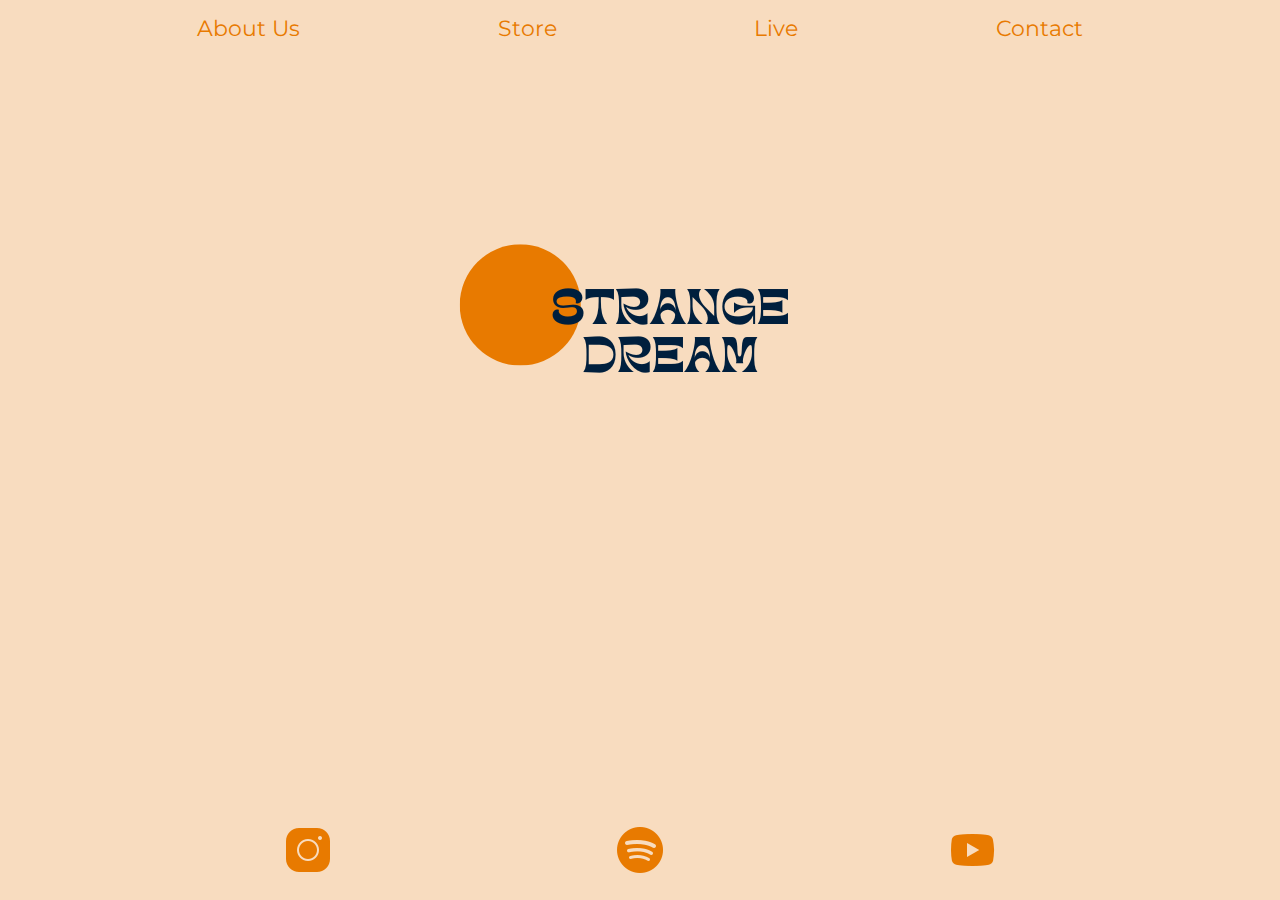
<file: index.html>
<!DOCTYPE html>
 <html lang="en">
 <head>
    <meta charset="UTF-8">
<link rel="stylesheet" href="home.css">
    <title>STRANGE DREAM </title>
 </head>
 <body>
<div>
    <nav class="navbar"> 
        <a href="aboutus.html">About Us</a>
        <a href="store.html">Store</a>
        <a href="live.html">Live</a>
        <!-- <a href="#">Videos</a> -->
        <a href="contact.html">Contact</a>
</div>


<div class="logo">
   <center> <img src="images/Strange dream.png" alt="logo"> </center>
  </div>

<div id="spotify-player">
    <iframe style="border-radius:12px" src="https://open.spotify.com/embed/track/0uclyWYtgNi2TGJXulVS5r?utm_source=generator&theme=0" width="250" height="152" frameBorder="0" allowfullscreen="" allow="autoplay; clipboard-write; encrypted-media; fullscreen; picture-in-picture" loading="lazy"></iframe>
</div>
</body>

<!-- bottom nav bar  -->
<footer>
    <div class="footer">
        
        <a href="https://www.instagram.com/thestrangedream/"target="_blank"><img src="images/icons8-instagram-50.png" alt="insta-link"></a>
        <a href="https://open.spotify.com/artist/7LFBn5W4xN0QPKxFARfRMs?si=wQk-JhPRS4edNUdo1SaxWg"target="_blank"><img src="images/icons8-spotify-50.png" alt="spotify-link"></a>
        <a href="https://www.youtube.com/@thestrangedream3326" target="_blank"><img src="images/icons8-youtube-50.png" alt="youtube-link"></a>
      </div> 
</footer>

</html>
</file>
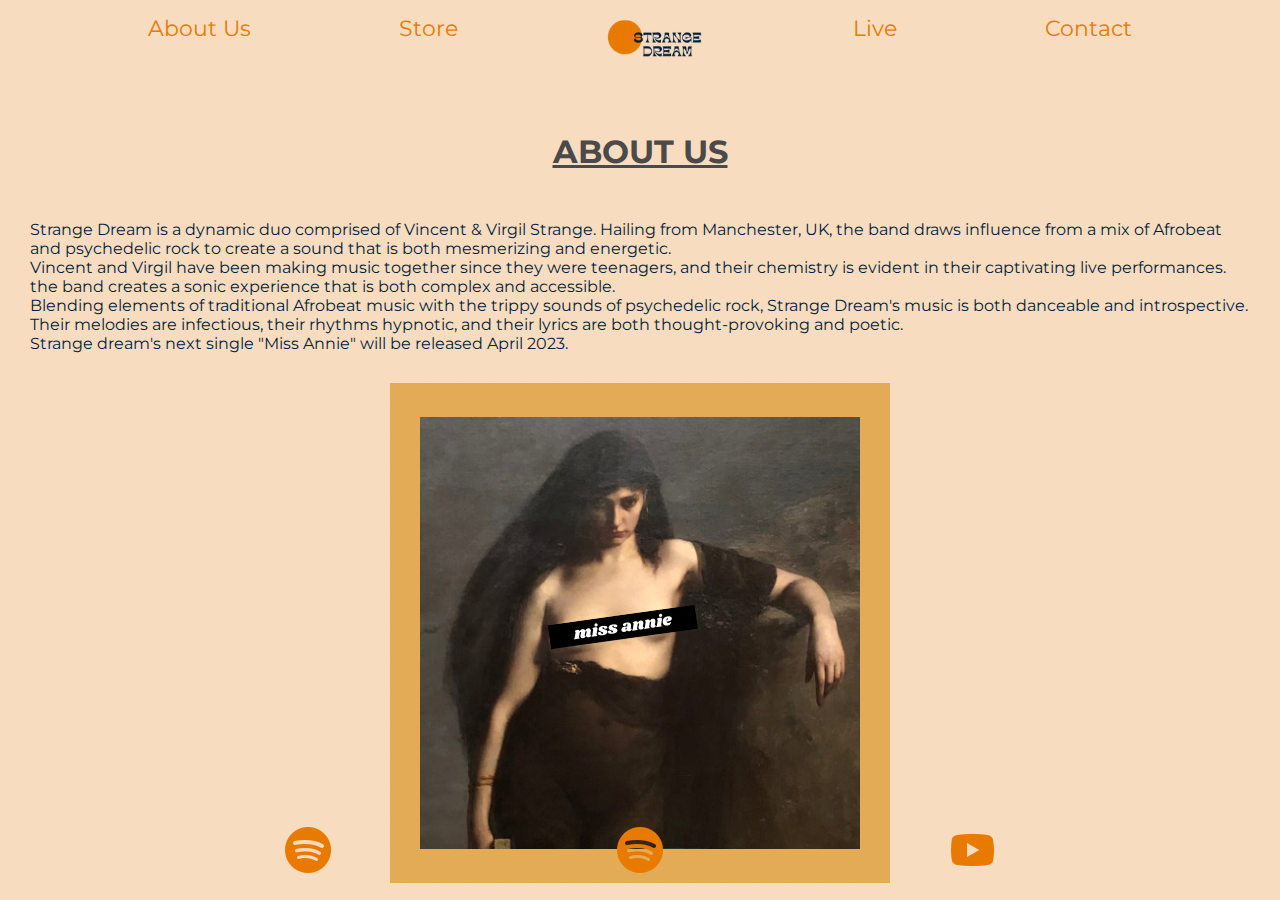
<file: aboutus.html>
<!DOCTYPE html>
<html lang="en">
<head>
    <meta charset="UTF-8">
    <link rel="stylesheet" href="aboutus.css">
    <title>About Us</title>
</head>
<body>
    <div> 
        <nav class="navbar"> 
          <a href="aboutus.html">About Us</a>
            <a href="store.html">Store</a>
            <a href="index.html"> <img src="images/logonobc2.png" alt="logo"></a>
            <a href="live.html">Live</a>
            <!-- <a href="#">Videos</a> -->
            <a href="contact.html">Contact</a>
    </div>
    <br>
    <div class="heading">
  <h1>ABOUT US</h1>
</div>
<br>
<p>

  Strange Dream is a dynamic duo comprised of Vincent & Virgil Strange. Hailing from Manchester, UK, the band draws influence from a mix of Afrobeat and psychedelic rock to create a sound that is both mesmerizing and energetic.
<br>
  Vincent and Virgil have been making music together since they were teenagers, and their chemistry is evident in their captivating live performances. the band creates a sonic experience that is both complex and accessible.
 <br> 
  Blending elements of traditional Afrobeat music with the trippy sounds of psychedelic rock, Strange Dream's music is both danceable and introspective. Their melodies are infectious, their rhythms hypnotic, and their lyrics are both thought-provoking and poetic.

<br>
  Strange dream's next single "Miss Annie" will be released April 2023.

   </p>



<div class="image">
<center><img src="images/mani.png" alt="album-cover"></center>

</div>





<footer>
  <div class="footer">
      
      <a href="https://www.instagram.com/thestrangedream/"target="_blank"><img src="images/icons8-spotify-50.png" alt="insta-link"></a>
      <a href="https://open.spotify.com/artist/7LFBn5W4xN0QPKxFARfRMs?si=wQk-JhPRS4edNUdo1SaxWg"target="_blank"><img src="images/icons8-spotify-50.png"spotify-link"></a>
      <a href="https://www.youtube.com/@thestrangedream3326" target="_blank"><img src="images/icons8-youtube-50.png" alt="youtube-link"></a>
    </div> 
</footer></body>

</html>
</file>
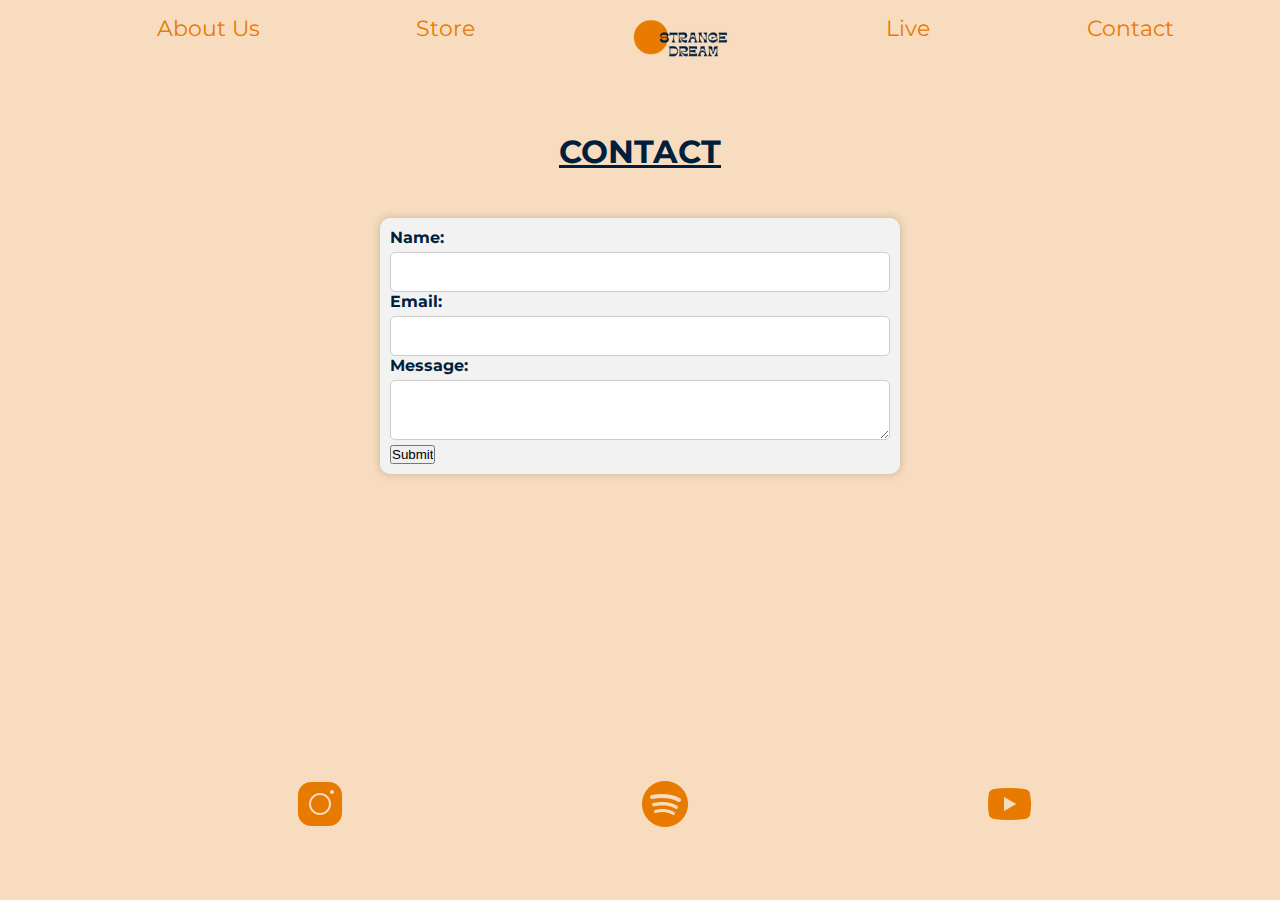
<file: contact.html>
<!DOCTYPE html>
<html lang="en">
<head>
    <meta charset="UTF-8">
    <link rel="stylesheet" href="contact.css">
    <title>Contact</title>
</head>
<body>
    <div> 
        <nav class="navbar"> 
            <a href="aboutus.html">About Us</a>
            <a href="store.html">Store</a>
            <a href="index.html"> <img src="images/logonobc2.png" alt="logo"></a>
            <a href="live.html">Live</a>
            <!-- <a href="#">Videos</a> -->
            <a href="contact.html">Contact</a>
    </div>
    <br>
    <div class="heading">
  <h1>CONTACT</h1>
</div>
<!-- <div class="email">
<p>Email:</p>
<a href= mailto:"admin@strangedream.co.uk">admin@strangedream.co.uk</a>
<br>
<p></p>
</div> -->
<div class="container">
<form action="mailto:admin@strangedream.co.uk" method="post" enctype="text/plain">
    <label for="name">Name:</label>
    <input type="text" id="name" name="name" required><br>
  
    <label for="email">Email:</label>
    <input type="email" id="email" name="email" required><br>
  
    <label for="message">Message:</label>
    <textarea id="message" name="message" required></textarea><br>
  
    <input type="submit" value="Submit">
  </form>
</div>

<!-- bottom nav bar  -->
<footer>
    <div class="footer">
        
        <a href="https://www.instagram.com/thestrangedream/"target="_blank"><img src="images/icons8-instagram-50.png" alt="insta-link"></a>
        <a href="https://open.spotify.com/artist/7LFBn5W4xN0QPKxFARfRMs?si=wQk-JhPRS4edNUdo1SaxWg"target="_blank"><img src="images/icons8-spotify-50.png" alt="spotify-link"></a>
        <a href="https://www.youtube.com/@thestrangedream3326" target="_blank"><img src="images/icons8-youtube-50.png" alt="youtube-link"></a>
      </div> 
</footer>
</body>
</html>
</file>
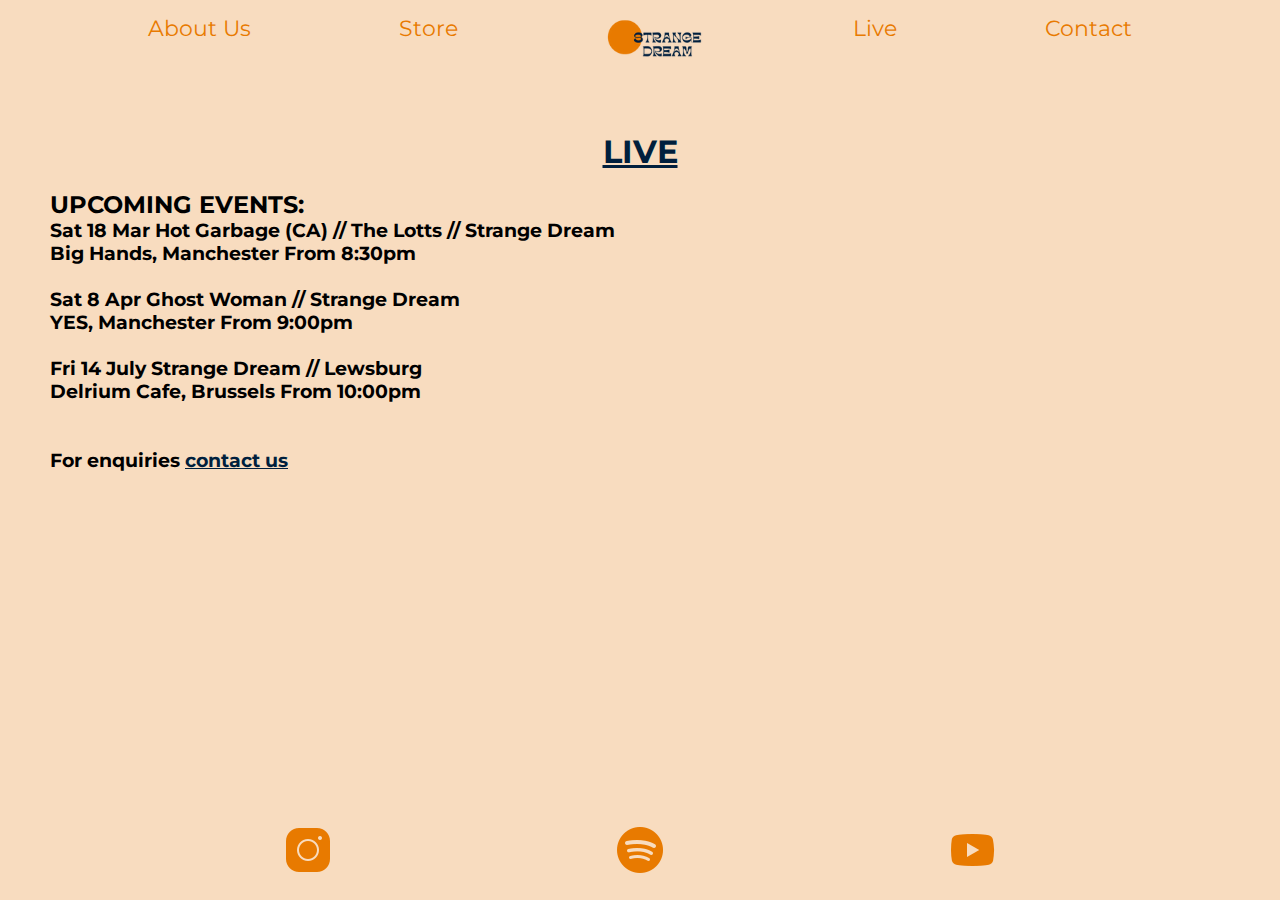
<file: live.html>
<!DOCTYPE html>
<html lang="en">
<head>
    <meta charset="UTF-8">
    <link rel="stylesheet" href="live.css">
    <title>Live</title>
    <style>
        .contact-link {
            color: #001F3D;
        }
        
        .contact-link:hover {
            color: #e87a00;
        }
    </style>
  
</head>
<body>
    <div> 
        <nav class="navbar"> 
            <a href="aboutus.html">About Us</a>
            <a href="store.html">Store</a>
            <a href="index.html"> <img src="images/logonobc2.png" alt="logo"></a>
            <a href="live.html">Live</a>
            <!-- <a href="#">Videos</a> -->
            <a href="contact.html">Contact</a>
        </nav>
    </div>
    <br>
    <div class="heading">
        <h1>LIVE</h1>
    </div>
    <br>
    <h2>
        <p>UPCOMING EVENTS:</p>
    </h2>
<h3>
    <p class="solid">
        Sat 18 Mar
        Hot Garbage (CA) // The Lotts // Strange Dream
        <br> Big Hands, Manchester
        From 8:30pm
        <br>
        <br>

        Sat 8 Apr 
        Ghost Woman // Strange Dream
        <br>YES, Manchester From 9:00pm
        <br>
        <br>

        Fri 14 July 
        Strange Dream // Lewsburg 
        <br>Delrium Cafe, Brussels From 10:00pm

        <br><br><br>
        For enquiries <a href="contact.html" class="contact-link">contact us</a>
    </p>
</h3>
    <footer>
        <div class="footer">
        
            <a href="https://www.instagram.com/thestrangedream/"target="_blank"><img src="images/icons8-instagram-50.png" alt="insta-link"></a>
            <a href="https://open.spotify.com/artist/7LFBn5W4xN0QPKxFARfRMs?si=wQk-JhPRS4edNUdo1SaxWg"target="_blank"><img src="images/icons8-spotify-50.png" alt="spotify-link"></a>
            <a href="https://www.youtube.com/@thestrangedream3326" target="_blank"><img src="images/icons8-youtube-50.png" alt="youtube-link"></a>
        
        </div> 
    </footer>

</body>

</html>
</file>
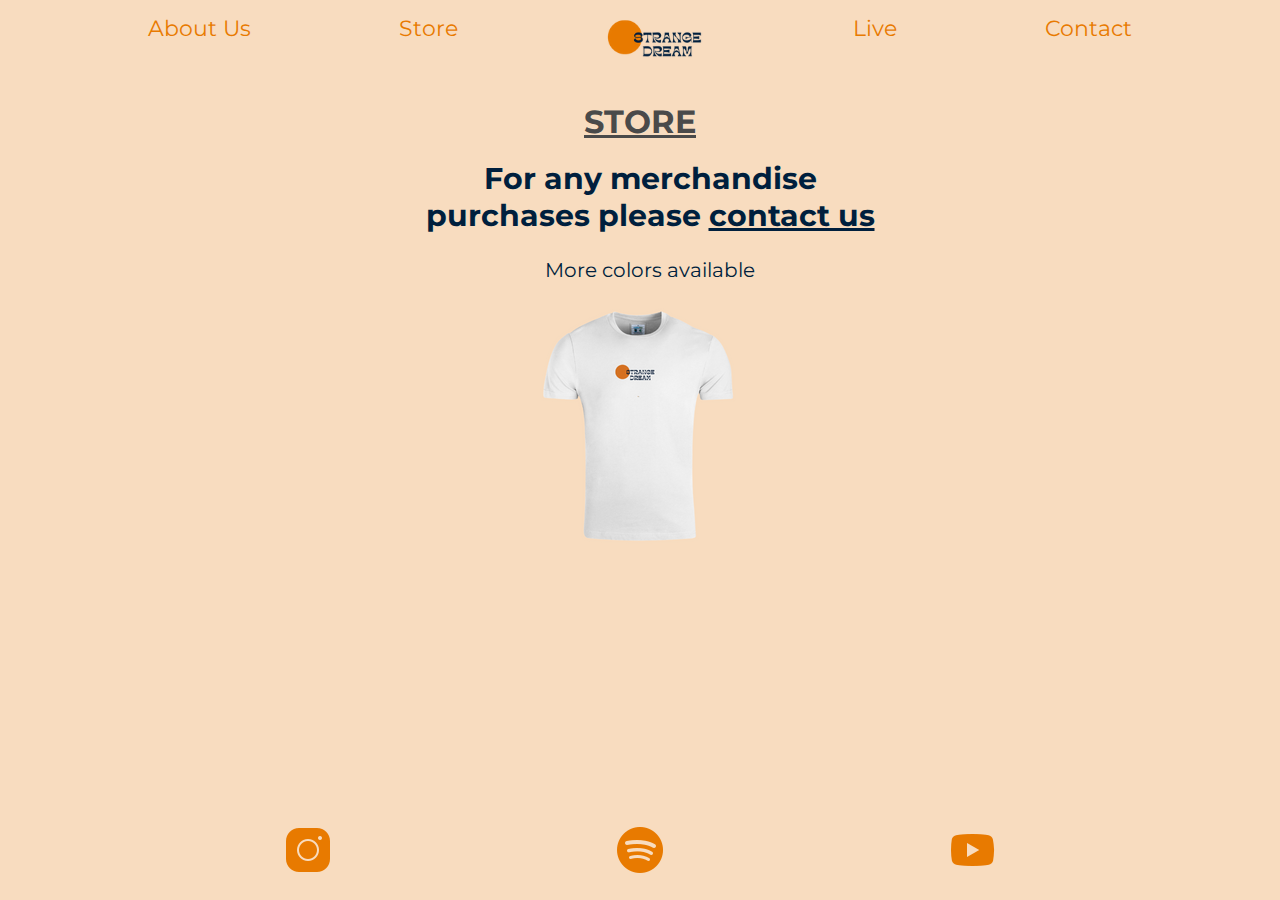
<file: store.html>
<!DOCTYPE html>
<html lang="en">
<head>
    <meta charset="UTF-8">
    <link rel="stylesheet" href="store.css">
    <title>About Us</title>
    <style>
      .contact-link {
          color: #001F3D;
      }
      
      .contact-link:hover {
          color: #e87a00;
      }
  </style>

</head>
<body>
    <div> 
        <nav class="navbar"> 
            <a href="aboutus.html">About Us</a>
            <a href="store.html">Store</a>
            <a href="index.html"> <img src="images/logonobc2.png" alt="logo"></a>
            <a href="live.html">Live</a>
            <!-- <a href="#">Videos</a> -->
            <a href="contact.html">Contact</a>
    </div>
    <br>
    <div class="heading">
  <h1>STORE</h1>
</div>
<br>
<div class="text"> <h2>
For any merchandise purchases please <a href="contact.html" class="contact-link">contact us</a>
</h2>
<br> 
</p> More colors available 
</div>
<br>


<div class="bandmem">
<center><img src="images/Untitled (250 × 250px)(1).png" alt="band-members"></center>

</div>





<footer>
  <div class="footer">
        
    <a href="https://www.instagram.com/thestrangedream/"target="_blank"><img src="images/icons8-instagram-50.png" alt="insta-link"></a>
    <a href="https://open.spotify.com/artist/7LFBn5W4xN0QPKxFARfRMs?si=wQk-JhPRS4edNUdo1SaxWg"target="_blank"><img src="images/icons8-spotify-50.png" alt="spotify-link"></a>
    <a href="https://www.youtube.com/@thestrangedream3326" target="_blank"><img src="images/icons8-youtube-50.png" alt="youtube-link"></a>
  </div> 
</footer></body>

</html>
</file>
<file: home.css>
@import url('https://fonts.googleapis.com/css2?family=Montserrat:wght@700&family=Tilt+Warp&display=swap');



*{
    box-sizing:content-box;
    margin: 0; 
    padding: 0;
}
body{ 
    background-color: #f8dcbf;
    font-family: 'Montserrat', cursive;

}
    
.navbar{
    display: flex;
    justify-content: space-evenly;
    /* background-color: #f8dcbf; */
    height: 40px;
    padding-top:15px;
    padding-bottom: 7.5px;
   
}


.navbar a {
    font-size: 22px;
    color:  #e87a00;
    text-decoration: none;
}

nav a:hover {
        color: #001F3D;


      };
/* ^^^ nav bar ^^^ */

.logo{
    /* text-align: center;
    position: absolute;
    /* top: 50%;
    left: 50%;
    transform: translate(-50%, -50%);
    max-width: 99%; 
    max-height: 99% */
    display: flex;
    margin-left: 550%;
    margin-right: auto;
    width: 50%;
    min-height: 100%;
  }

  #spotify-player {
    position: fixed;
    bottom: 15px;
    right: 15px;
  }

  /* Place the navbar at the bottom of the page, and make it stick */
.footer {
   
    display: flex;
    justify-content: space-evenly;
    /* background-color: #f8dcbf; */
    height: 10px;
    position: fixed;
    bottom: 0;
    width: 100%;
    padding-bottom: 65px;
   
  }
  
  /* Style the links inside the navigation bar */
  .footer a {
    font-size: 22px;
    color:  #e87a00;
    text-decoration: none;
  }
  
  /* Change the color of links on hover */
  .footer a:hover {
    color: #001F3D;
  }
  
  /* Add a color to the active/current link */
  /* .footer a.active {

  } */
</file>
<file: aboutus.css>
@import url('https://fonts.googleapis.com/css2?family=Montserrat:wght@700&family=Tilt+Warp&display=swap');


*{
    box-sizing:content-box;
    margin: 0; 
    padding: 0;
}

body{ 
    background-color: #f8dcbf;
    font-family: 'Montserrat', cursive;

}
    
.navbar{
    display: flex;
    justify-content: space-evenly;
    /* background-color: #f8dcbf; */
    height: 40px;
    padding-top:15px;
    padding-bottom: 7.5px;
   
}


.navbar a {
    font-size: 22px;
    color:  #e87a00;
    text-decoration: none;
}

nav a:hover {
        color: #001F3D;


      };

.logo-image{
        width: 1500px;
        height: -150px;
        border-radius: 0;
    
        margin-top: -10px;

    }

/* ^^^ nav bar ^^^ */

.heading { 
    position: relative 
    }

h1 {
    width:500px;
    margin: 0 auto;
    /* background: gray; */
    text-align: center;
    color:rgb(74, 74, 74);
    text-decoration-line: underline;
    padding-top: 50px;
}

p {

    margin: 30px;
    /* margin-right: 1000px; */
    /* background-color:#e87a00; */
    color:#001F3D;
    flex-wrap: wrap;
    text-align: left;
}

.footer {
   
    display: flex;
    justify-content: space-evenly;
    /* background-color: #f8dcbf; */
    height: 10px;
    position:fixed;
    bottom: 0;
    width: 100%;
    padding-bottom: 65px;
}
  
  
  /* Style the links inside the navigation bar */
  .footer a {
    font-size: 22px;
    color:  #e87a00;
    text-decoration: none;
  }
  
  /* Change the color of links on hover */
  .footer a:hover {
    color: #001F3D;
  }

  img {
    max-width: 100%
    
  }
  
  .image {
    flex-basis: 40%
  }
  
  .text {
    font-size: 20px;
    padding-left: 20px;
  }
</file>
<file: contact.css>
@import url('https://fonts.googleapis.com/css2?family=Montserrat:wght@700&family=Tilt+Warp&display=swap');


*{
    box-sizing:content-box;
    margin: 0; 
    padding: 0;
}

body{ 
    background-color: #f8dcbf;
    font-family: 'Montserrat', cursive;

}
    
.navbar{
    display: flex;
    justify-content: space-evenly;
    /* background-color: #f8dcbf; */
    height: 40px;
    padding-top:15px;
    padding-bottom: 7.5px;
   
}


.navbar a {
    font-size: 22px;
    color:  #e87a00;
    text-decoration: none;
}

nav a:hover {
        color: #001F3D;


      };

.logo-image{
        width: 1500px;
        height: -150px;
        border-radius: 0;
    
        margin-top: -10px;

    }

/* ^^^ nav bar ^^^ */

.heading { 
    position: relative 
    }

h1 {
    width:500px;
    margin: 0 auto;
    /* background: gray; */
    text-align: center;
    color: #001F3D;
    text-decoration-line: underline;
    padding-top: 50px;
}

  /* Place the navbar at the bottom of the page, and make it stick */
  .footer {
   
    display: flex;
    justify-content: space-evenly;
    /* background-color: #f8dcbf; */
    height: 10px;
    position: fixed;
    bottom: 0;
    width: 100%;
    padding-bottom: 65px;
    align-items: flex-end;
   
  }

  .container {
    display: flex;
    justify-content: center;
    align-items: center;
    height: 350px;
  }
  
  form {
    background-color: #f2f2f2;
    padding: 10px;
    border-radius: 10px;
    box-shadow: 0 0 10px rgba(0, 0, 0, 0.2);
    max-width: 500px;
    width: 100%;
  }
  .form-group {
    margin-bottom: 20px;
  }
  
  label {
    display: block;
    font-weight: bold;
    margin-bottom: 5px;
  }
  
  input[type="text"],
  input[type="email"],
  textarea {
    padding: 10px;
    border: 1px solid #ccc;
    border-radius: 5px;
    width: 100%;
    box-sizing: border-box;
    font-size: 16px;
  }
  
  button[type="submit"] {
    background-color: #4CAF50;
    color: #fff;
    border: none;
    padding: 10px 20px;
    border-radius: 5px;
    font-size: 16px;
    cursor: pointer;
  }
  
  /* Style the links inside the navigation bar */
  .footer a {
    font-size: 22px;
    color:  #e87a00;
    text-decoration: none;
  }
.email {

border: black;

}
  .email, :any-link {
    color: #e87a00;
    padding-left: 50px;

  } 

  .email, :hover {
    color: #001F3D

  }
</file>
<file: live.css>
@import url('https://fonts.googleapis.com/css2?family=Montserrat:wght@700&family=Tilt+Warp&display=swap');


*{
    box-sizing:content-box;
    margin: 0; 
    padding: 0;
}

body{ 
    background-color: #f8dcbf;
    font-family: 'Montserrat', cursive;

}
    
.navbar{
    display: flex;
    justify-content: space-evenly;
    /* background-color: #f8dcbf; */
    height: 40px;
    padding-top:15px;
    padding-bottom: 7.5px;
   
}


.navbar a {
    font-size: 22px;
    color:  #e87a00;
    text-decoration: none;
}

nav a:hover {
        color: #001F3D;


      }

.logo-image{
        width: 1500px;
        height: -150px;
        border-radius: 0;
    
        margin-top: -10px;

    }

/* ^^^ nav bar ^^^ */

.heading { 
    position:relative 
    }

h1 {
    width:500px;
    margin: 0 auto;
    /* background: gray; */
    text-align: center;
    color: #001F3D;
    text-decoration-line: underline;
    padding-top: 50px;
}

h2 {
margin-left: 50px;
}

h3 {
margin-left: 50px;

}
p .solid {
    border-style: solid;

}

.contact-link {
    color:#001F3D;
  }
  
.solid .contact-link:hover {
    color: #e87a00;
}

/* p {
    text-align:left;

} */

  /* Place the navbar at the bottom of the page, and make it stick */
  .footer {
   
    display: flex;
    justify-content: space-evenly;
    /* background-color: #f8dcbf; */
    height: 10px;
    position: fixed;
    bottom: 0;
    width: 100%;
    padding-bottom: 65px;
   
  }
  
  /* Style the links inside the navigation bar */
  .footer a {
    font-size: 22px;
    color:  #e87a00;
    text-decoration: none;
  }
</file>
<file: store.css>
@import url('https://fonts.googleapis.com/css2?family=Montserrat:wght@700&family=Tilt+Warp&display=swap');


*{
    box-sizing:content-box;
    margin: 0; 
    padding: 0;
}

body{ 
    background-color: #f8dcbf;
    font-family: 'Montserrat', cursive;

}
    
.navbar{
    display: flex;
    justify-content: space-evenly;
    /* background-color: #f8dcbf; */
    height: 40px;
    padding-top:15px;
    padding-bottom: 7.5px;
   
}


.navbar a {
    font-size: 22px;
    color:  #e87a00;
    text-decoration: none;
}

nav a:hover {
        color: #001F3D;


      };

.logo-image{
        width: 1500px;
        height: -150px;
        border-radius: 0;
    
        margin-top: -10px;

    }

/* ^^^ nav bar ^^^ */

.heading { 
    position: relative 
    }

h1 {
    width:500px;
    margin: 0 auto;
    /* background: gray; */
    text-align: center;
    color:rgb(74, 74, 74);
    text-decoration-line: underline;
    padding-top: 20px;
}
.text{
    width: 500px;
    margin: 0 auto;
    text-align: center;
    color:#001F3D;
    /* text-shadow: -1px 0 black, 0 1px black, 1px 0 black, 0 -1px black; */
}

.footer {
   
    display: flex;
    justify-content: space-evenly;
    /* background-color: #f8dcbf; */
    height: 10px;
    position:fixed;
    bottom: 0;
    width: 100%;
    padding-bottom: 65px;
}
  
  
  /* Style the links inside the navigation bar */
  .footer a {
    font-size: 22px;
    color:  #e87a00;
    text-decoration: none;
  }
  
  /* Change the color of links on hover */
  .footer a:hover {
    color: #001F3D;
  }

  .container {
    display: flex;
    align-items: center;
    justify-content: center
  }
  
  img {
    max-width: 100%
  }
  
  .image {
    flex-basis: 40%
  }
  
  .text {
    font-size: 20px;
    padding-left: 20px;
  }
</file>
